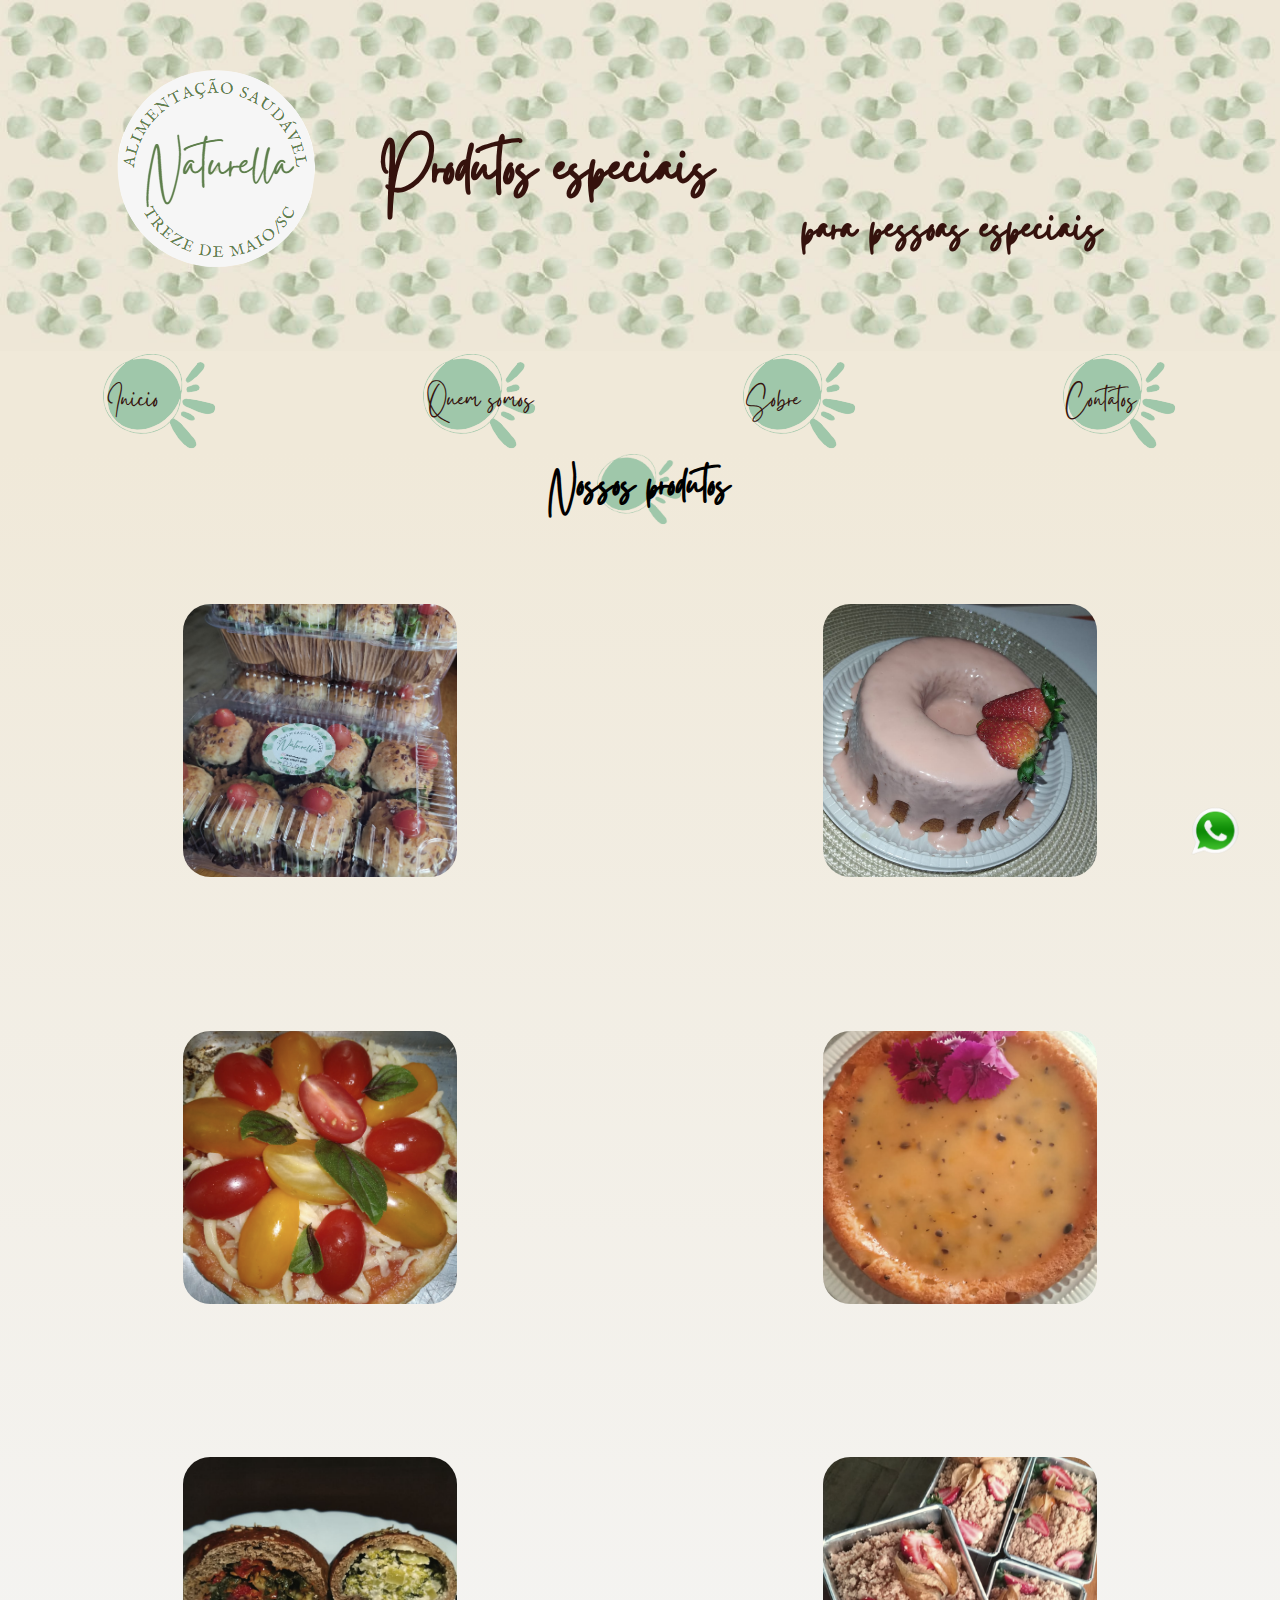
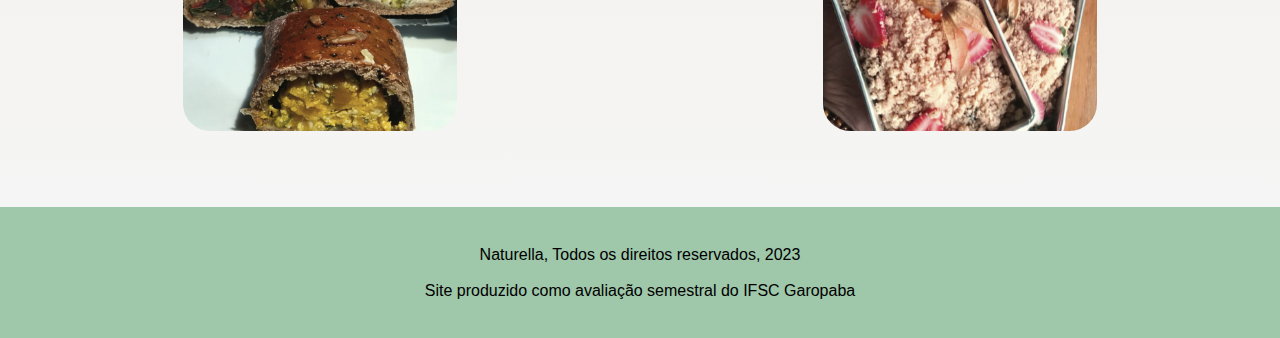
<file: index.html>
<!DOCTYPE html>
<html lang="pt-br">
<head>
    <meta charset="UTF-8">
    <meta name="viewport" content="width=device-width, initial-scale=1.0">
    <link rel="stylesheet" href="styles.css">
    <link rel="icon" type="image/x-icon" href="img/logo.png">
    <title>Naturella</title>
</head>
<body>
    <div class="container">
        <div class="header">
            <div class="top"></div>
            <div class="logo"><img src="img/logo.png" alt="logo"></div>
            <div class="principal"><h1>Produtos especiais</h1></div>
            <div class="secondary"><h2>para pessoas especiais</h2></div>
            <div class="bottom"></div>
        </div>
        <div class="nav">
            <div class="nav_list">
                <ul>
                    <li class="nav_item"><a href="index.html">Inicio</a></li>
                    <li class="nav_item"><a href="qmsomos.html">Quem somos</a></li>
                    <li class="nav_item"><a href="sobre.html">Sobre</a></li>
                    <li class="nav_item"><a href="contatos.html">Contatos</a></li>
                </ul>
            </div>
        </div>
        <div class="mobile_menu_icon">
            <button onclick="menuShow()"><img class="icon" src="img/menu-outline.svg" alt=""></button>
        </div>
        <div class="mobile_menu">
            <div class="nav_list">
                <ul>
                    <li class="nav_item"><a href="index.html">Inicio</a></li>
                    <li class="nav_item"><a href="qmsomos.html">Quem somos</a></li>
                    <li class="nav_item"><a href="sobre.html">Sobre</a></li>
                    <li class="nav_item"><a href="contatos.html">Contatos</a></li>
                </ul>
            </div>
        </div>
        <div class="main">
            <div class="shortcut">
                <a href="http://wa.me/5548996259942?text=Olá cliente! tudo bem?" target="_blank"><img src="img/whatsapp_icon_color.png" alt=""></a>   
            </div>
            <div class="title">
                <h3>Nossos produtos</h3>
            </div>
            <br>
            <div class="box_list">
                <div class="box">
                    <div id="one" class="item"></div>
                    <div class="desc">
                        <p>Mini Hamburguer Integral</p>
                    </div>
                </div>
                <div class="box">
                    <div id="two" class="item"></div>
                    <div class="desc">
                        <p>Bolo Sem Gluten Tropical</p>
                    </div>
                </div>
                <div class="box">
                    <div id="three" class="item"></div>
                    <div class="desc">
                        <p>Mini Pizza Sem Gluten</p>
                    </div>
                </div>
                <div class="box">
                    <div id="four" class="item"></div>
                    <div class="desc">
                        <p>Bolo Sem Gluten De Maracujá</p>
                    </div>
                </div>
                <div class="box">
                    <div id="five" class="item"></div>
                    <div class="desc">
                        <p>Esfiha Integral Vegetariana</p>
                    </div>
                </div>
                <div class="box">
                    <div id="six" class="item"></div>
                    <div class="desc">
                        <p>Cuca Sem Gluten Com Farofa De Castanha de Caju</p>
                    </div>
            </div>
            </div>
        </div>
        <div class="footer">
            <p>Naturella, Todos os direitos reservados, 2023</p>
            <br>
            <p>Site produzido como avaliação semestral do IFSC Garopaba</p>
        </div>
    </div>
    <script src="functions.js"></script>
</body>
</html>
</file>
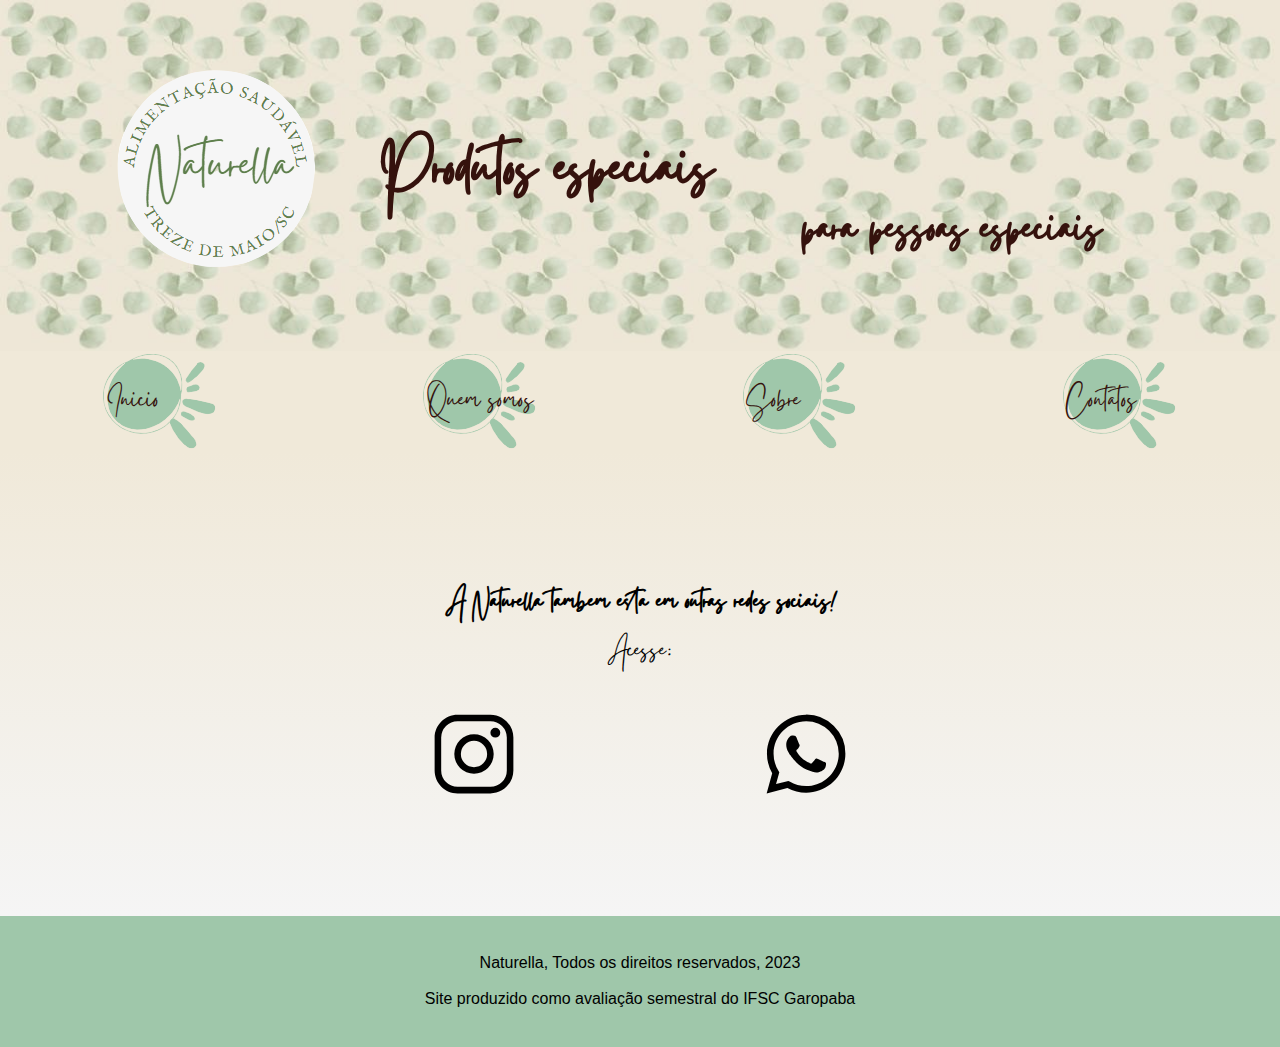
<file: contatos.html>
<!DOCTYPE html>
<html lang="en">
<head>
    <meta charset="UTF-8">
    <meta name="viewport" content="width=device-width, initial-scale=1.0">
    <link rel="stylesheet" href="styles.css">
    <link rel="icon" type="image/x-icon" href="img/logo.png">
    <title>Naturella</title>
</head>
<body>
    <div class="container">
        <div class="header">
            <div class="top"></div>
            <div class="logo"><img src="img/logo.png" alt="logo"></div>
            <div class="principal"><h1>Produtos especiais</h1></div>
            <div class="secondary"><h2>para pessoas especiais</h2></div>
            <div class="bottom"></div>
        </div>
        <div class="nav">
            <div class="nav_list">
                <ul>
                    <li class="nav_item"><a href="index.html">Inicio</a></li>
                    <li class="nav_item"><a href="qmsomos.html">Quem somos</a></li>
                    <li class="nav_item"><a href="sobre.html">Sobre</a></li>
                    <li class="nav_item"><a href="contatos.html">Contatos</a></li>
                </ul>
            </div>
        </div>
        <div class="mobile_menu_icon">
            <button onclick="menuShow()"><img class="icon" src="img/menu-outline.svg" alt=""></button>
        </div>
        <div class="mobile_menu">
            <div class="nav_list">
                <ul>
                    <li class="nav_item"><a href="index.html">Inicio</a></li>
                    <li class="nav_item"><a href="qmsomos.html">Quem somos</a></li>
                    <li class="nav_item"><a href="sobre.html">Sobre</a></li>
                    <li class="nav_item"><a href="contatos.html">Contatos</a></li>
                </ul>
            </div>
        </div>
        <div class="main">
            <div class="contatos">
                <h4>A Naturella tambem esta em outras redes sociais!</h4>
                <p>Acesse:</p>
                <div class="links">
                    <div class="insta">
                        <a href="https://instagram.com/elanaturella?igshid=MzRlODBiNWFlZA==" target="_blank"><img src="img/logo-instagram.svg" alt="instagram"></a>
                    </div>
                    <div class="whats">
                        <a href="http://wa.me/5548996259942" target="_blank"><img src="img/logo-whatsapp.svg" alt="whatsapp"></a>
                    </div>
                </div>
            </div>
        </div>
        <div class="footer">
            <p>Naturella, Todos os direitos reservados, 2023</p>
            <br>
            <p>Site produzido como avaliação semestral do IFSC Garopaba</p>
        </div>
    </div>
    <script src="functions.js"></script>
</body>
</html>
</file>
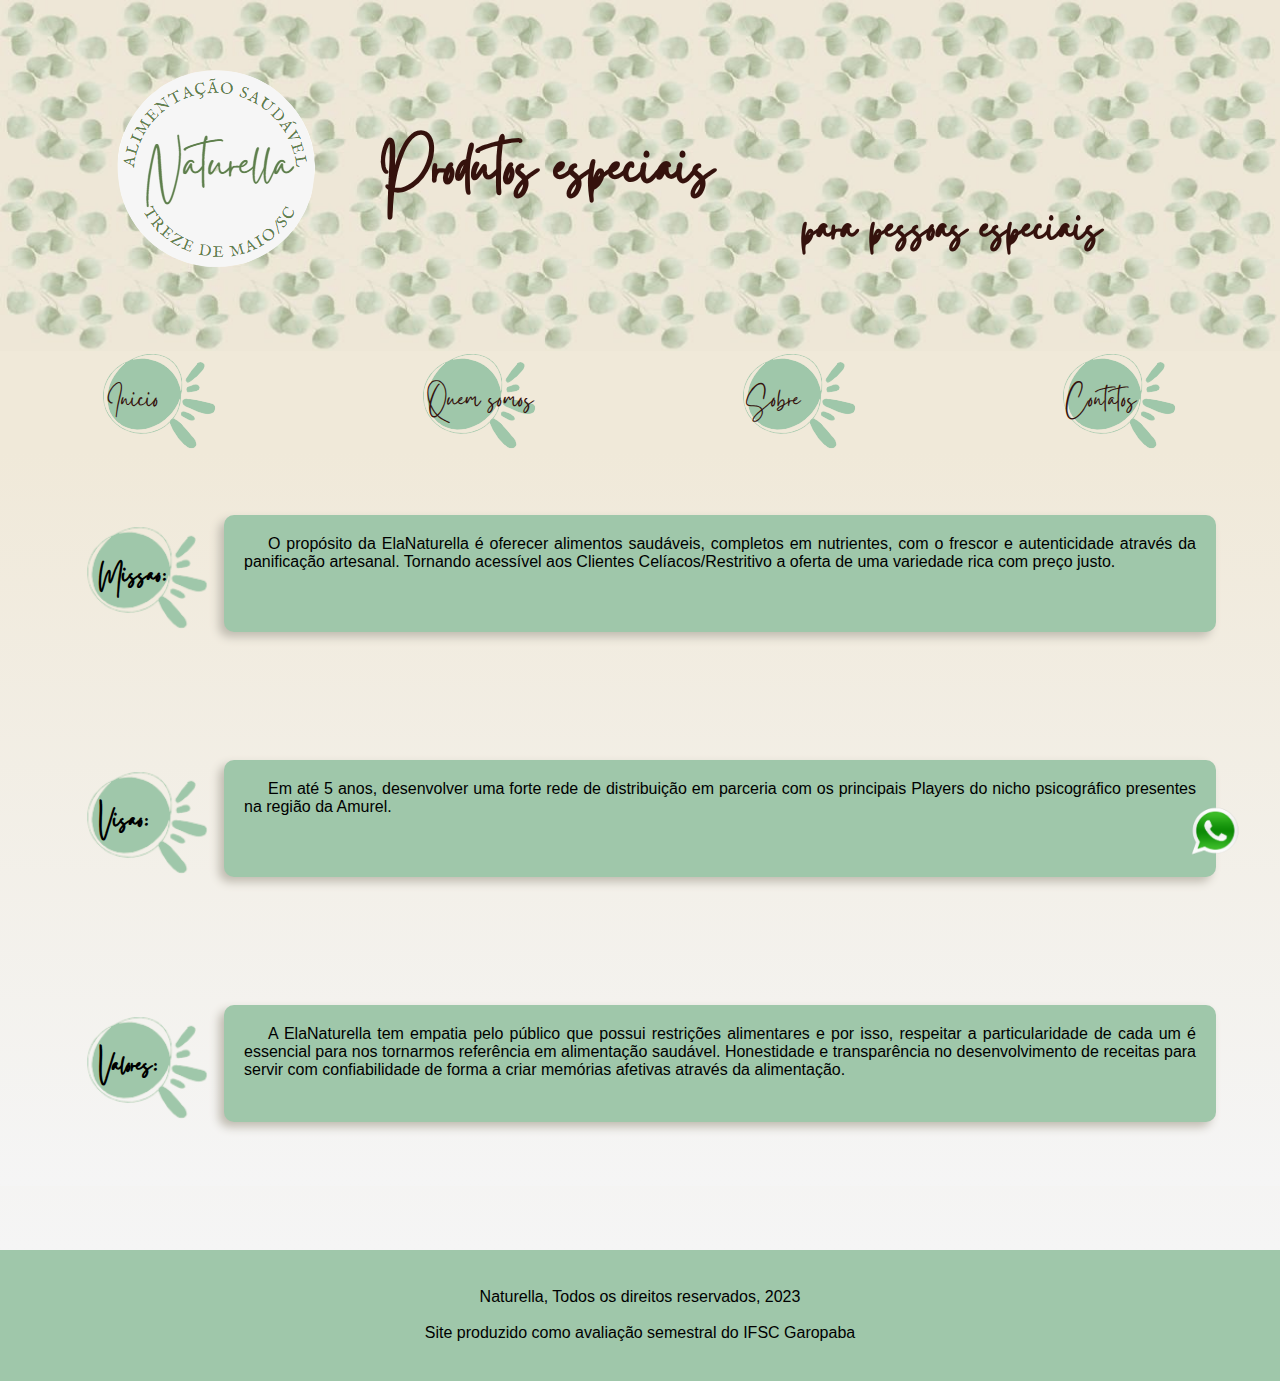
<file: qmsomos.html>
<!DOCTYPE html>
<html lang="en">
<head>
    <meta charset="UTF-8">
    <meta name="viewport" content="width=device-width, initial-scale=1.0">
    <link rel="stylesheet" href="styles.css">
    <link rel="icon" type="image/x-icon" href="img/logo.png">
    <title>Naturella</title>
</head>
<body>
    <div class="container">
        <div class="header">
            <div class="top"></div>
            <div class="logo"><img src="img/logo.png" alt="logo"></div>
            <div class="principal"><h1>Produtos especiais</h1></div>
            <div class="secondary"><h2>para pessoas especiais</h2></div>
            <div class="bottom"></div>
        </div>
        <div class="nav">
            <div class="nav_list">
                <ul>
                    <li class="nav_item"><a href="index.html">Inicio</a></li>
                    <li class="nav_item"><a href="qmsomos.html">Quem somos</a></li>
                    <li class="nav_item"><a href="sobre.html">Sobre</a></li>
                    <li class="nav_item"><a href="contatos.html">Contatos</a></li>
                </ul>
            </div>
        </div>
        <div class="mobile_menu_icon">
            <button onclick="menuShow()"><img class="icon" src="img/menu-outline.svg" alt=""></button>
        </div>
        <div class="mobile_menu">
            <div class="nav_list">
                <ul>
                    <li class="nav_item"><a href="index.html">Inicio</a></li>
                    <li class="nav_item"><a href="qmsomos.html">Quem somos</a></li>
                    <li class="nav_item"><a href="sobre.html">Sobre</a></li>
                    <li class="nav_item"><a href="contatos.html">Contatos</a></li>
                </ul>
            </div>
        </div>
        <div class="main">
            <div class="shortcut">
                <a href="http://wa.me/5548996259942?text=Olá cliente! tudo bem?" target="_blank"><img src="img/whatsapp_icon_color.png" alt=""></a>   
            </div>
            <div class="text_box">
                <section id="missao">
                    <h3>Missao:</h3>
                    <p>O propósito da ElaNaturella é oferecer alimentos saudáveis, completos em nutrientes, com o frescor e autenticidade através da panificação artesanal. Tornando acessível aos Clientes Celíacos/Restritivo a oferta de uma variedade rica com preço justo.</p>
                </section>
                <section id="visao">
                    <h3>Visao:</h3>
                    <p>Em até 5 anos, desenvolver uma forte rede de distribuição em parceria com os principais Players do nicho psicográfico presentes na região da Amurel.</p>
                </section>
                <section id="valores">
                    <h3>Valores:</h3>
                    <p>A ElaNaturella tem empatia pelo público que possui restrições alimentares e por isso, respeitar a particularidade de cada um é essencial para nos tornarmos referência em alimentação saudável. Honestidade e transparência no desenvolvimento de receitas para servir com confiabilidade de forma a criar memórias afetivas através da alimentação.</p>
                </section>
            </div>
        </div>
        <div class="footer">
            <p>Naturella, Todos os direitos reservados, 2023</p>
            <br>
            <p>Site produzido como avaliação semestral do IFSC Garopaba</p>
        </div>
    </div>
    <script src="functions.js"></script>
</body>
</html>
</file>
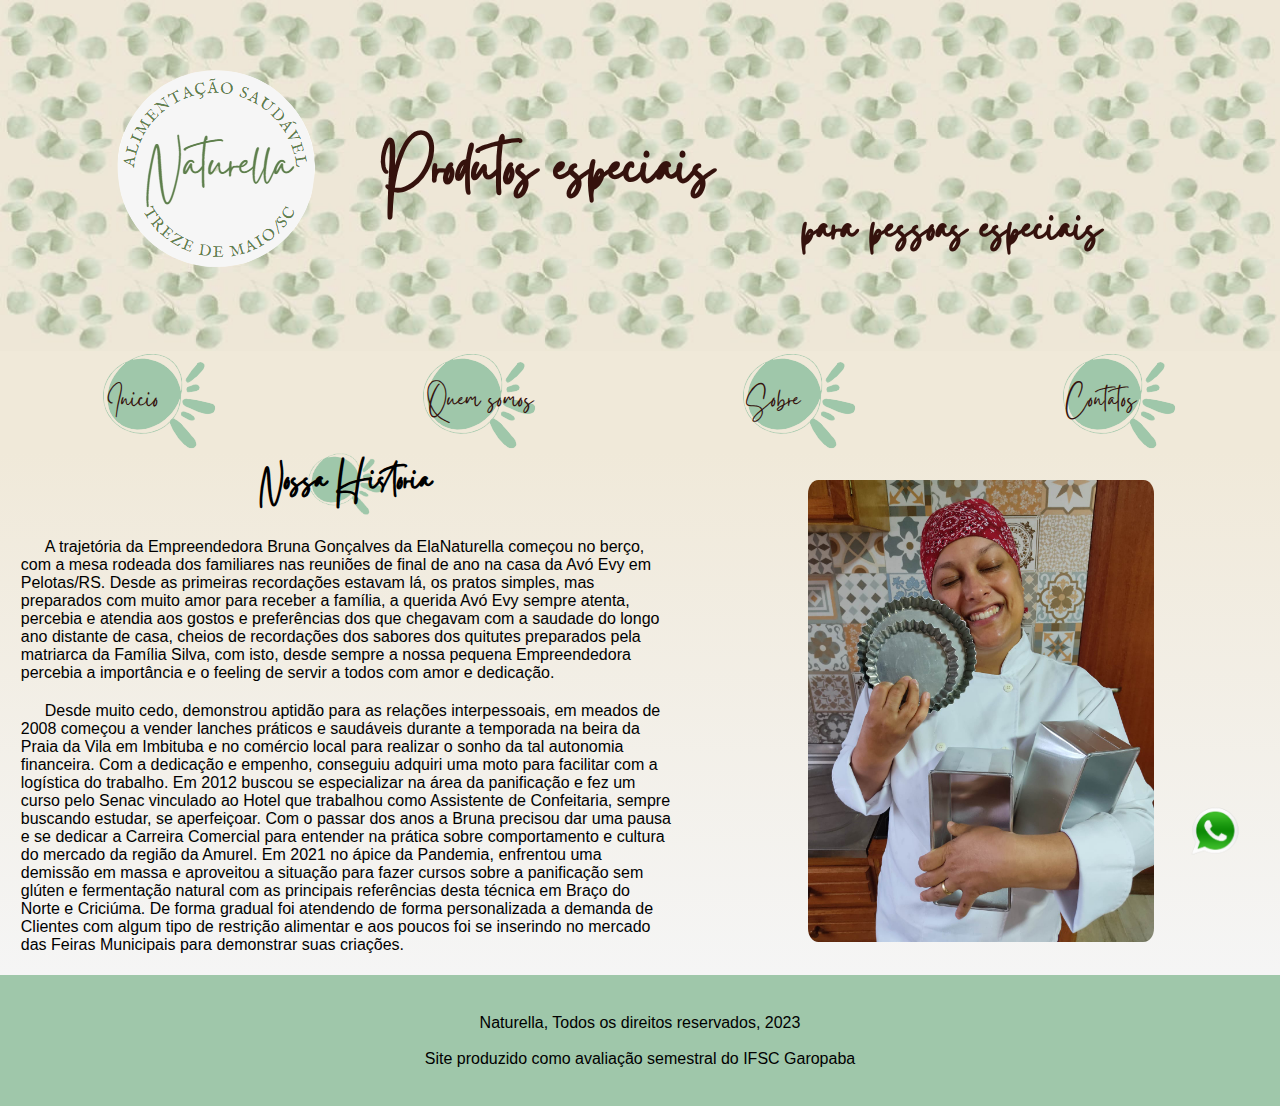
<file: sobre.html>
<!DOCTYPE html>
<html lang="en">
<head>
    <meta charset="UTF-8">
    <meta name="viewport" content="width=device-width, initial-scale=1.0">
    <link rel="stylesheet" href="styles.css">
    <link rel="icon" type="image/x-icon" href="img/logo.png">
    <title>Naturella</title>
</head>
<body>
    <div class="container">
        <div class="header">
            <div class="top"></div>
            <div class="logo"><img src="img/logo.png" alt="logo"></div>
            <div class="principal"><h1>Produtos especiais</h1></div>
            <div class="secondary"><h2>para pessoas especiais</h2></div>
            <div class="bottom"></div>
        </div>
        <div class="nav">
            <div class="nav_list">
                <ul>
                    <li class="nav_item"><a href="index.html">Inicio</a></li>
                    <li class="nav_item"><a href="qmsomos.html">Quem somos</a></li>
                    <li class="nav_item"><a href="sobre.html">Sobre</a></li>
                    <li class="nav_item"><a href="contatos.html">Contatos</a></li>
                </ul>
            </div>
        </div>
        <div class="mobile_menu_icon">
            <button onclick="menuShow()"><img class="icon" src="img/menu-outline.svg" alt=""></button>
        </div>
        <div class="mobile_menu">
            <div class="nav_list">
                <ul>
                    <li class="nav_item"><a href="index.html">Inicio</a></li>
                    <li class="nav_item"><a href="qmsomos.html">Quem somos</a></li>
                    <li class="nav_item"><a href="sobre.html">Sobre</a></li>
                    <li class="nav_item"><a href="contatos.html">Contatos</a></li>
                </ul>
            </div>
        </div>
        <div class="main">
            <div class="shortcut">
                <a href="http://wa.me/5548996259942?text=Olá cliente! tudo bem?" target="_blank"><img src="img/whatsapp_icon_color.png" alt=""></a>   
            </div>
            <div class="sobre">
                <div class="left"></div>
                <div class="right"></div>
                <div class="portrait">
                    <img src="img/produtora.jpeg" title="Bruna Gonçalves da Silva, Empreendedora e CEO da Elanaturella" alt="produtora">
                </div>
                <div class="about">
                    <h3>Nossa Historia</h3>
                    <p>A trajetória da Empreendedora Bruna Gonçalves da ElaNaturella começou no berço, com a mesa rodeada dos familiares nas reuniões de final de ano na casa da Avó Evy em Pelotas/RS.
                        Desde as primeiras recordações estavam lá, os pratos simples, mas preparados com muito amor para receber a família, a querida Avó Evy sempre atenta, percebia e atendia aos gostos e preferências dos que chegavam com a saudade do longo ano distante de casa, cheios de recordações dos sabores dos quitutes preparados pela matriarca da Família Silva, com isto, desde sempre a nossa pequena Empreendedora percebia a importância e o feeling de servir a todos com amor e dedicação.</p>
                    <p>Desde muito cedo, demonstrou aptidão para as relações interpessoais, em meados de 2008 começou a vender lanches práticos e saudáveis durante a temporada na beira da Praia da Vila em Imbituba e no comércio local para realizar o sonho da tal autonomia financeira. Com a dedicação e empenho, conseguiu adquiri uma moto para facilitar com a logística do trabalho. 
                        Em 2012 buscou se especializar na área da panificação e fez um curso pelo Senac vinculado ao Hotel que trabalhou como Assistente de Confeitaria, sempre buscando estudar, se aperfeiçoar. Com o passar dos anos a Bruna precisou dar uma pausa e se dedicar a Carreira Comercial para entender na prática sobre comportamento e cultura do mercado da região da Amurel. Em 2021 no ápice da Pandemia, enfrentou uma demissão em massa e aproveitou a situação para fazer cursos sobre a panificação sem glúten e fermentação natural com as principais referências desta técnica em Braço do Norte e Criciúma. De forma gradual foi atendendo de forma personalizada a demanda de Clientes com algum tipo de restrição alimentar e aos poucos foi se inserindo no mercado das Feiras Municipais para demonstrar suas criações.</p>
                </div>
            </div>
        </div>
        <div class="footer">
            <p>Naturella, Todos os direitos reservados, 2023</p>
            <br>
            <p>Site produzido como avaliação semestral do IFSC Garopaba</p>
        </div>
    </div>
    <script src="functions.js"></script>
</body>
</html>
</file>
<file: styles.css>
*{
    margin: 0;
    padding: 0;
}
@font-face {
    font-family: custom;
    src: url(fontes/Gistesy.ttf);
}
:root{
    scroll-behavior: smooth;
    --verde:#9FC7AA;
    --marrom: #35120d;
    --branco: #F5F5F5;
    --bege: #F0E9D9;
    --contraste: #c0bcb1;
}
.header{
    background-image: url(img/tile.jpeg);
    background-repeat: round;
    font-family: 'custom', sans-serif;
    box-sizing: border-box;
    display: flex;
    flex-direction: column;
    align-items: center;
    color: var(--marrom);
}
.logo{
    max-width: 200px;
    margin: 5%;
}
.logo img{
    border-radius: 100%;
}
.nav{
    display: none;
}
.mobile_menu{
    display: none;
}
.mobile_menu .nav_list{
    display: flex;
    justify-content: center;
    background-color: var(--bege);
}
.mobile_menu ul{
    list-style: none;
    font-family: 'custom', sans-serif;
}
.mobile_menu li{
    margin-top: 10px;
    margin-bottom: 10px;
    text-align: center;
}
.mobile_menu a{
    text-decoration: none;
    font-size: 2rem;
    font-weight: 400;
    color: var(--marrom);
}
.mobile_menu_icon{
    width: 4rem;
    width: 100%;
    display: flex;
    justify-content: end;
    background-color: var(--bege);
}
.mobile_menu_icon button{
    width: 4rem;
}
.open{
    display: block;
}
.title{
    margin: auto;
    font-family: 'custom', sans-serif;
    background-image: url(img/menu_option_icon.png);
    background-repeat: no-repeat;
    background-position: center;
    background-size: contain;
    font-size: 250%;
    text-align: center;
}
.main{
    background: linear-gradient(var(--bege), var(--branco));
    display: flex;
    flex-wrap: wrap;
    justify-content: space-around;
}
.box{
    width: 350px;
    height: 350px;
    margin-top: 0.5rem;
    margin-bottom: 0.5rem;
    position: relative;
}
.desc{
    display: block;
    position: absolute;
    top: 75%;
    left: 12%;
    height: 50px;
    text-align: center;
    padding-top: 8%;
    padding-right: 3%;
    padding-left: 3%;
    background: var(--verde);
    border-radius: 10px;
    opacity: 0.9;
    animation: fadeIn 0.5s;
    font-family: Verdana, Geneva, Tahoma, sans-serif;
}
#one{
    width: 100%;
    height: 100%;
    background-image: url(img/prod/1.jpg);
    background-position: center;
    background-size: cover;
    border-radius: 10%;
}
#two{
    width: 100%;
    height: 100%;
    background-image: url(img/prod/2.jpg);
    background-position: center;
    background-size: cover;
    background-position: center;
    background-size: cover;
    border-radius: 10%;
}
#three{
    width: 100%;
    height: 100%;
    background-image: url(img/prod/3.jpg);
    background-position: center;
    background-size: cover;
    border-radius: 10%;
}
#four{
    width: 100%;
    height: 100%;
    background-image: url(img/prod/4.jpg);
    background-position: center;
    background-size: cover;
    border-radius: 10%;
}
#five{
    width: 100%;
    height: 100%;
    background-image: url(img/prod/5.jpg);
    background-position: center;
    background-size: cover;
    border-radius: 10%;
}
#six{
    width: 100%;
    height: 100%;
    background-image: url(img/prod/6.jpg);
    background-position: center;
    background-size: cover;
    border-radius: 10%;
}
.text_box{
    display: flex;
    flex-direction: column;
    justify-content: center;
    text-align: justify;
    margin-bottom: 5%;
    background-image: linear-gradient(var(--bege), var(--branco));
}
.text_box h3{
    width: fit-content;
    padding: 30px;
    margin-top: 5%;
    margin-left: 37%;
    font-family: 'custom', sans-serif;
    font-size: 30px;
    background-image: url(img/menu_option_icon.png);
    background-repeat: no-repeat;
    background-position: center;
    background-size: contain;
}
.text_box p{
    font-family: Verdana, Geneva, Tahoma, sans-serif;
    text-indent: 1.5rem;
    margin-left: 5%;
    margin-right: 5%;
    padding: 3%;
    border-radius: 10px;
    background-color: var(--verde);
}
.sobre{
    display: grid;
    grid-template-columns: repeat(4 auto);
    grid-template-rows: repeat(3 auto);
}
.left{
    grid-column-start: 1;
    grid-column-end: 2;
    width: 10px;
}
.right{
    grid-column-start: 3;
    grid-column-end: 4;
    width: 10px;
}
.portrait{
    width: 60%;
    margin: auto;
    padding-top: 2%;
    padding-bottom: 2%;
    grid-column-start: 2;
    grid-column-end: 3;
    grid-row-start: 1;
    grid-column-end: 2;
}
.portrait img{
    width: 100%;
}
.about{
    grid-row-start: 2;
    grid-column-end: 3;
}
.about h3{
    font-family: 'custom', sans-serif;
    background-image: url(img/menu_option_icon.png);
    background-repeat: no-repeat;
    background-position: center;
    background-size: contain;
    font-size: 250%;
    text-align: center;
}
.about p{
    justify-content: center;
    text-indent: 1.5rem;
    margin: 3%;
    font-family: Verdana, Geneva, Tahoma, sans-serif;
}
.contatos{
    padding: 5%;
    text-align: center;
    font-family: 'custom', sans-serif;
    padding-top: 10%;
    box-sizing: border-box;
    font-size: 30px;
}
.contatos img{
    width: 30%;
}
.contatos div{
    margin: 1rem;
}
.footer{
    background: var(--verde);
    font-family: Verdana, Geneva, Tahoma, sans-serif;
    text-align: center;
    padding: 3%;
}
.shortcut{
    display: none;
}
@media screen and (min-width: 650px) {
    .container{
        display: grid;
        grid-template-columns: repeat(3 auto);
        grid-template-rows: repeat(8 auto);
    }
    .header{
        grid-column-start: 1;
        grid-column-end: 3;
        grid-row-start: 1;
        grid-row-end: 3;
        display: grid;
        grid-template-columns: repeat(6 auto);
        grid-template-rows: repeat(6 auto);
    }
    .top{
        height: 50px;
        grid-column-start: 1;
        grid-column-end: 6;
        grid-row-start: 1;
        grid-row-end: 2;
    }
    .logo{
        grid-column-start: 2;
        grid-column-end: 3;
        grid-row-start: 3;
        grid-row-end: 4;
    }
    .principal{
        grid-column-start: 3;
        grid-column-end: 4;
        grid-row-start: 3;
        grid-row-end: 4;
        font-size: 35px;
        text-align: start;
    }
    .secondary{
        grid-column-start: 4;
        grid-column-end: 5;
        grid-row-start: 3;
        grid-row-end: 4;
        font-size: 35px;
        text-align: start;
        padding-top: 30%;
    }
    .bottom{
        height: 50px;
        grid-column-start: 1;
        grid-column-end: 6;
        grid-row-start: 5;
        grid-row-end: 6;
    }
    .mobile_menu{
        display: none;
    }
    .nav{
        display: block;
    }
    .mobile_menu_icon{
        display: none;
    }
    .nav{
        background-color: var(--bege);
        grid-column-start: 1;
        grid-column-end: 3;
        grid-row-start: 3;
        grid-row-end: 4;
    }
    .nav_list{
        display: flex;
        justify-content: center;
    }
    .nav_list ul{
        list-style: none;
        display: flex;
        justify-content: space-around;
        width: 100%;
    }
    .nav .nav_list li{
        box-sizing: border-box;
        background-image: url(img/menu_option_icon.png);
        background-repeat: no-repeat;
        background-position: center;
        background-size: initial;
        padding: 50px;
    }
    .nav_item{
        display: block;
        width: 25%;
        height: 100px;
        position: relative;
        text-align: center;
    }
    .nav a{
        font-family: 'custom', sans-serif;
        text-decoration: none;
        position: absolute;
        top: 25%;
        left: 33%;
        font-size: 2rem;
        color: var(--marrom);
        font-weight: 400;
        transition: 0.5s;
    }
    .nav a:hover{
        font-size: 2.5rem;
        transition: 0.5s;
    }
    .main{
        grid-column-start: 1;
        grid-column-end: 3;
    }
    .box_list{
        grid-column-start: 1;
        grid-column-end: 3;
        grid-row-start: 4;
        grid-row-end: 7;
        display: flex;
        flex-wrap: wrap;
        justify-content: space-around;
    }
    .title{
        margin: auto;
    }
    .box{
        box-sizing: border-box;
        margin: 3%;
        padding: 3%;
        position: relative;
    }
    .box .item{
        filter: grayscale(0.3);
        transition: 0.5s;
    }
    .box .item:hover{
        filter: grayscale(0);
        box-shadow: -20px 20px var(--verde);
        transition: 0.5s;
    }
    .desc{
        display: none;
    }
    @keyframes fadeIn {
        0% {opacity: 0;}
        100% {opacity: 0.9;}
    }
    .box:hover .desc{
        display: block;
        position: absolute;
        top: 50%;
        left: 15%;
        height: 50px;
        text-align: center;
        padding-top: 8%;
        padding-right: 3%;
        padding-left: 3%;
        background: var(--verde);
        border-radius: 10px;
        opacity: 0.9;
        animation: fadeIn 0.5s;
    }
    .text_box{
        display: grid;
        grid-template-columns: repeat(4 auto);
        grid-template-rows: repeat(4 auto);
    }
    .text_box section{
        margin: 5%;
    }
    .text_box h3{
        margin-left: 3%;
        margin-right: 3%;
        width: 100px;
        grid-column-start: 1;
        grid-column-end: 2;
    }
    .text_box p{
        margin: 0px;
        padding: 20px;
        box-shadow: -5px 5px 10px var(--contraste);
    }
    #missao{
        grid-column-start: 1;
        grid-column-end: 4;
        grid-row-start: 1;
        grid-row-end: 2;
        display: grid;
        grid-template-columns: repeat(4 auto);
    }
    #visao{
        grid-column-start: 1;
        grid-column-end: 4;
        grid-row-start: 2;
        grid-row-end: 3;
        display: grid;
        grid-template-columns: repeat(4 auto);
    }
    #valores{
        grid-column-start: 1;
        grid-column-end: 4;
        grid-row-start: 3;
        grid-row-end: 4;
        display: grid;
        grid-template-columns: repeat(4 auto);
    }
    #missao h3{
        grid-column-start: 1;
        grid-column-end: 2;
    }
    #missao p{
        grid-column-start: 2;
        grid-column-end: 4;
    }
    #visao h3{
        grid-column-start: 1;
        grid-column-end: 2;
    }
    #visao p{
        grid-column-start: 2;
        grid-column-end: 4;
    }
    #valores h3{
        grid-column-start: 1;
        grid-column-end: 2;
    }
    #valores p{
        grid-column-start: 2;
        grid-column-end: 4;
    }

    .links{
        display: flex;
        flex-direction: row;
    }
    .portrait{
        grid-column-start: 2;
        grid-column-end: 3;
        grid-row-start: 1;
        grid-column-end: 2;
    }
    .portrait img{
        border-radius: 3%;
    }
    .about{
        grid-row-start: 3;
        grid-column-end: 4;
        grid-row-start: 1;
        grid-column-end: 2;
    }
    .footer{
        grid-column-start: 1;
        grid-column-end: 3;
        grid-row-start: 7;
        grid-row-end: 8;
    }
    .shortcut{
        display: block;
        width: 50px;
        position: fixed;
        bottom: 40px;
        right: 40px;
        z-index: 999;
    }
    .shortcut img{
        width: 100%;
    }
}
</file>
